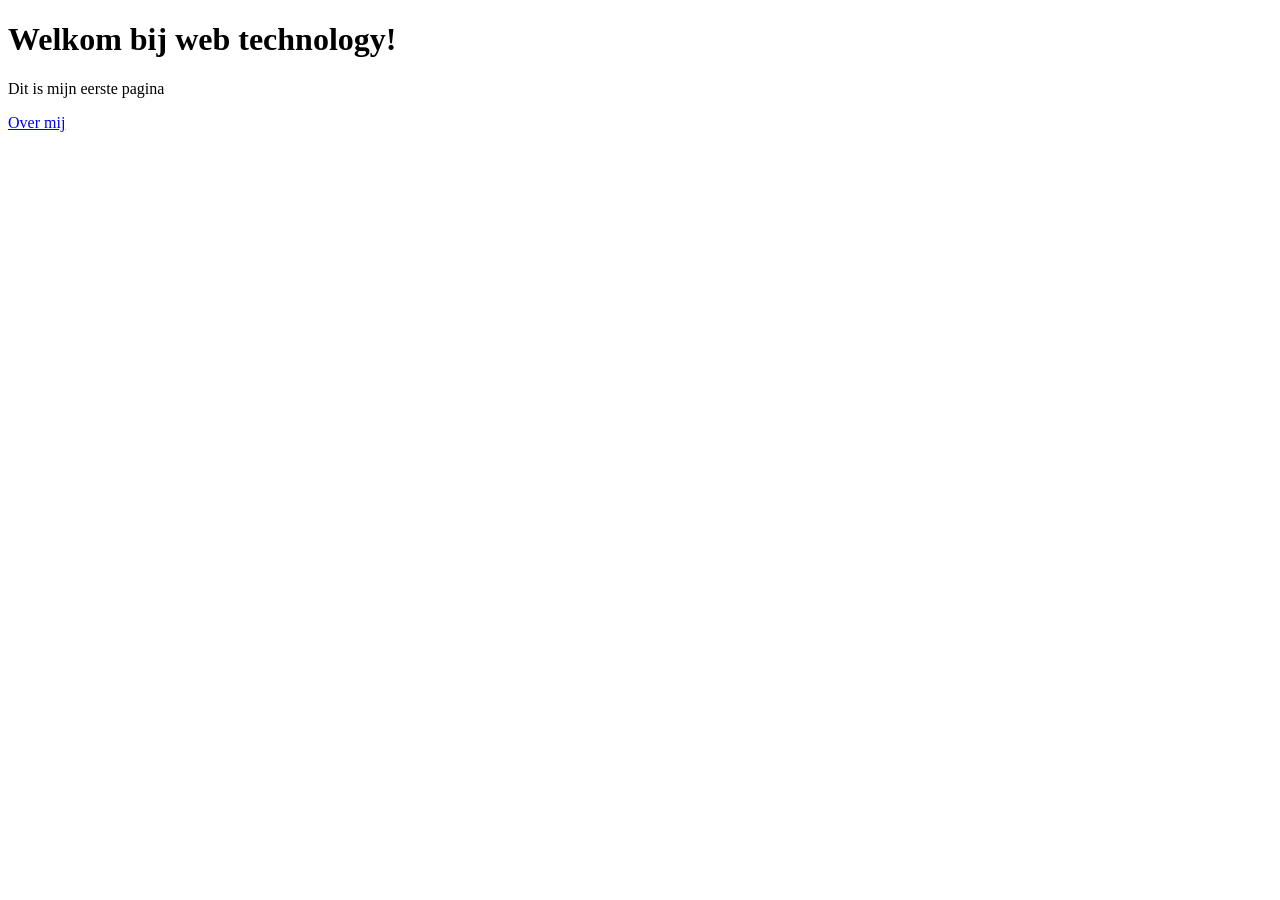
<file: webtech/labo_01/index.html>
<!DOCTYPE html>
<html lang="en">
<head>
    <meta charset="UTF-8">
    <meta name="viewport" content="width=device-width, initial-scale=1.0">
    <title>Mijn eerste pagina</title>
</head>
<body>
    <header></header>
   <h1>Welkom bij web technology!</h1> 
   <p>Dit is mijn eerste pagina</p>
   <a href="over-mij.html">Over mij</a>  
   <footer></footer>
</body>
</html>
</file>
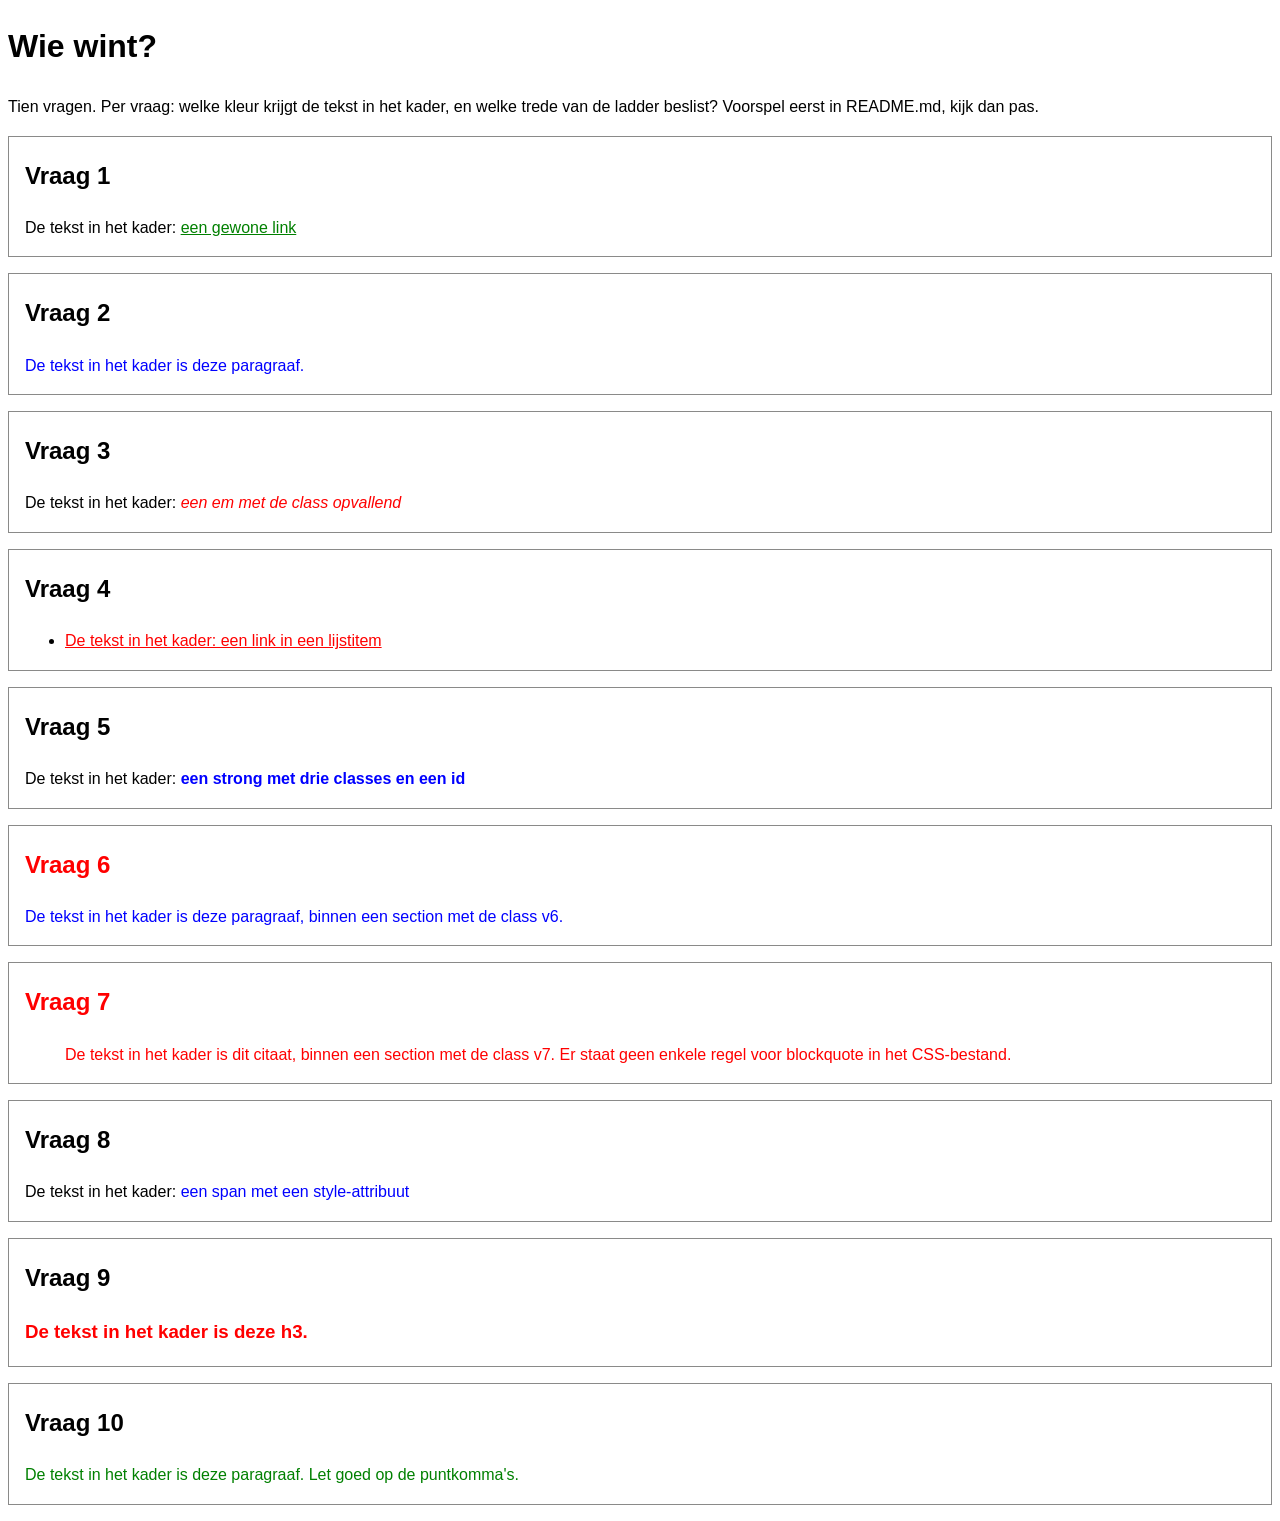
<file: webtech/labo-02/cascade/index.html>
<!-- index.html - oefening 3: voorspel, dan kijk. Wijzig dit bestand niet. -->
<!doctype html>
<html lang="nl">
  <head>
    <meta charset="utf-8">
    <meta name="viewport" content="width=device-width, initial-scale=1">
    <title>Wie wint? Tien vragen over de cascade</title>
    <link rel="stylesheet" href="css/stijl.css">
  </head>
  <body>
    <h1>Wie wint?</h1>
    <p>Tien vragen. Per vraag: welke kleur krijgt de tekst in het kader, en welke trede van de ladder beslist? Voorspel eerst in README.md, kijk dan pas.</p>

    <section class="vraag v1">
      <h2>Vraag 1</h2>
      <p>De tekst in het kader: <a href="#">een gewone link</a></p>
    </section>

    <section class="vraag v2">
      <h2>Vraag 2</h2>
      <p class="v2-tekst">De tekst in het kader is deze paragraaf.</p>
    </section>

    <section class="vraag v3">
      <h2>Vraag 3</h2>
      <p>De tekst in het kader: <em class="opvallend">een em met de class opvallend</em></p>
    </section>

    <section class="vraag v4">
      <h2>Vraag 4</h2>
      <ul>
        <li><a href="#">De tekst in het kader: een link in een lijstitem</a></li>
      </ul>
    </section>

    <section class="vraag v5">
      <h2>Vraag 5</h2>
      <p>De tekst in het kader: <strong class="een twee drie" id="v5-tekst">een strong met drie classes en een id</strong></p>
    </section>

    <section class="vraag v6">
      <h2>Vraag 6</h2>
      <p class="v6-tekst">De tekst in het kader is deze paragraaf, binnen een section met de class v6.</p>
    </section>

    <section class="vraag v7">
      <h2>Vraag 7</h2>
      <blockquote>De tekst in het kader is dit citaat, binnen een section met de class v7. Er staat geen enkele regel voor blockquote in het CSS-bestand.</blockquote>
    </section>

    <section class="vraag v8">
      <h2>Vraag 8</h2>
      <p>De tekst in het kader: <span class="v8-tekst" style="color: blue">een span met een style-attribuut</span></p>
    </section>

    <section class="vraag v9">
      <h2>Vraag 9</h2>
      <h3 class="v9-tekst">De tekst in het kader is deze h3.</h3>
    </section>

    <section class="vraag v10">
      <h2>Vraag 10</h2>
      <p class="v10-tekst">De tekst in het kader is deze paragraaf. Let goed op de puntkomma's.</p>
    </section>
  </body>
</html>
</file>
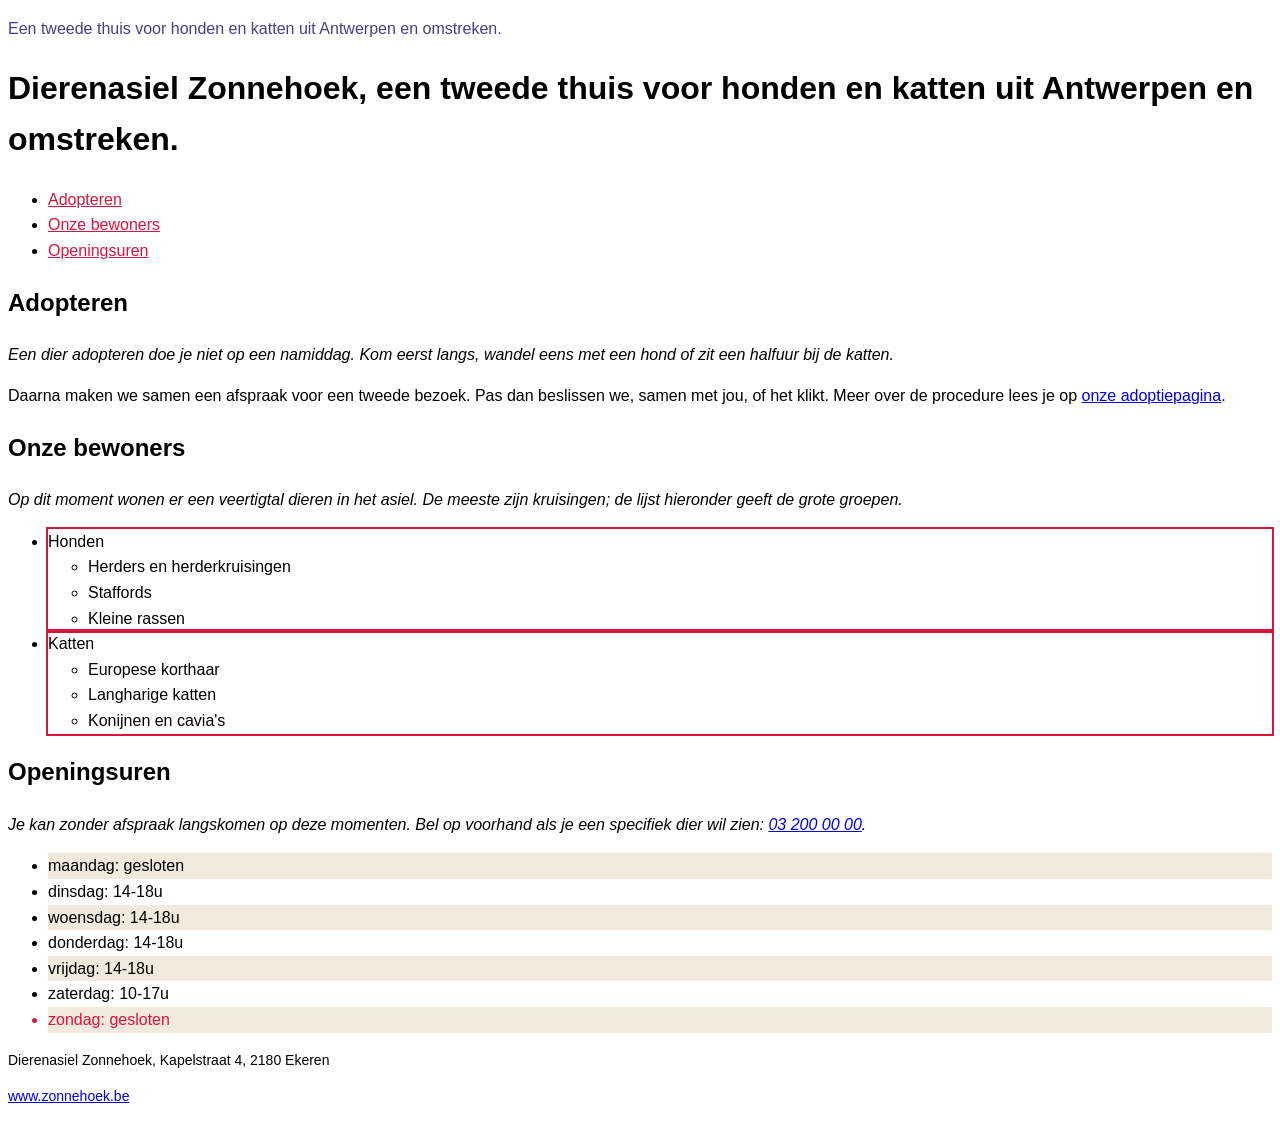
<file: webtech/labo-02/selectors/index.html>
<!-- index.html - oefening 2: selectors. Wijzig dit bestand niet; alles wat je nodig hebt, staat erin. -->
<!doctype html>
<html lang="nl">
  <head>
    <meta charset="utf-8">
    <meta name="viewport" content="width=device-width, initial-scale=1">
    <title>Dierenasiel Zonnehoek</title>
    <p class="slogan">Een tweede thuis voor honden en katten uit Antwerpen en omstreken.</p>
    <link rel="stylesheet" href="css/stijl.css">
  </head>
  <body>
    <header>
      <h1 style>Dierenasiel Zonnehoek, een tweede thuis voor honden en katten uit Antwerpen en omstreken.</h1>
     
      <nav>
        <ul>
          <li><a href="#adopteren">Adopteren</a></li>
          <li><a href="#rassen">Onze bewoners</a></li>
          <li><a href="#uren">Openingsuren</a></li>
        </ul>
      </nav>
    </header>

    <main>
      <article>
        <h2>Adopteren</h2>
        <p> Een dier adopteren doe je niet op een namiddag. Kom eerst langs, wandel eens met een hond of zit een halfuur bij de katten.</p>
        <p>Daarna maken we samen een afspraak voor een tweede bezoek. Pas dan beslissen we, samen met jou, of het klikt. Meer over de procedure lees je op <a href="https://www.zonnehoek.be/adoptie">onze adoptiepagina</a>.</p>

        <h2>Onze bewoners</h2>
        <p> Op dit moment wonen er een veertigtal dieren in het asiel. De meeste zijn kruisingen; de lijst hieronder geeft de grote groepen.</p>
        <ul class="rassen">
          <li>Honden
            <ul>
              <li> Herders en herderkruisingen</li>
              <li> Staffords</li>
              <li>Kleine rassen</li>
            </ul>
          </li>
          <li>Katten
            <ul>
              <li>Europese korthaar</li>
              <li>Langharige katten</li>
              <li>Konijnen en cavia's</li>
            </ul>
          </li>
          
        </ul>

        <h2 id="uren">Openingsuren</h2>
        <p>Je kan zonder afspraak langskomen op deze momenten. Bel op voorhand als je een specifiek dier wil zien: <a href="tel:+3232000000">03 200 00 00</a>.</p>
        <ul class="uren">
          <li>maandag: gesloten</li>
          <li>dinsdag: 14-18u</li>
          <li>woensdag: 14-18u</li>
          <li>donderdag: 14-18u</li>
          <li>vrijdag: 14-18u</li>
          <li>zaterdag: 10-17u</li>
          <li>zondag: gesloten</li>
        </ul>
      </article>
    </main>

    <footer>
      <p>Dierenasiel Zonnehoek, Kapelstraat 4, 2180 Ekeren</p>
      <p><a href="https://www.zonnehoek.be">www.zonnehoek.be</a></p>
    </footer>
  </body>
</html>
</file>
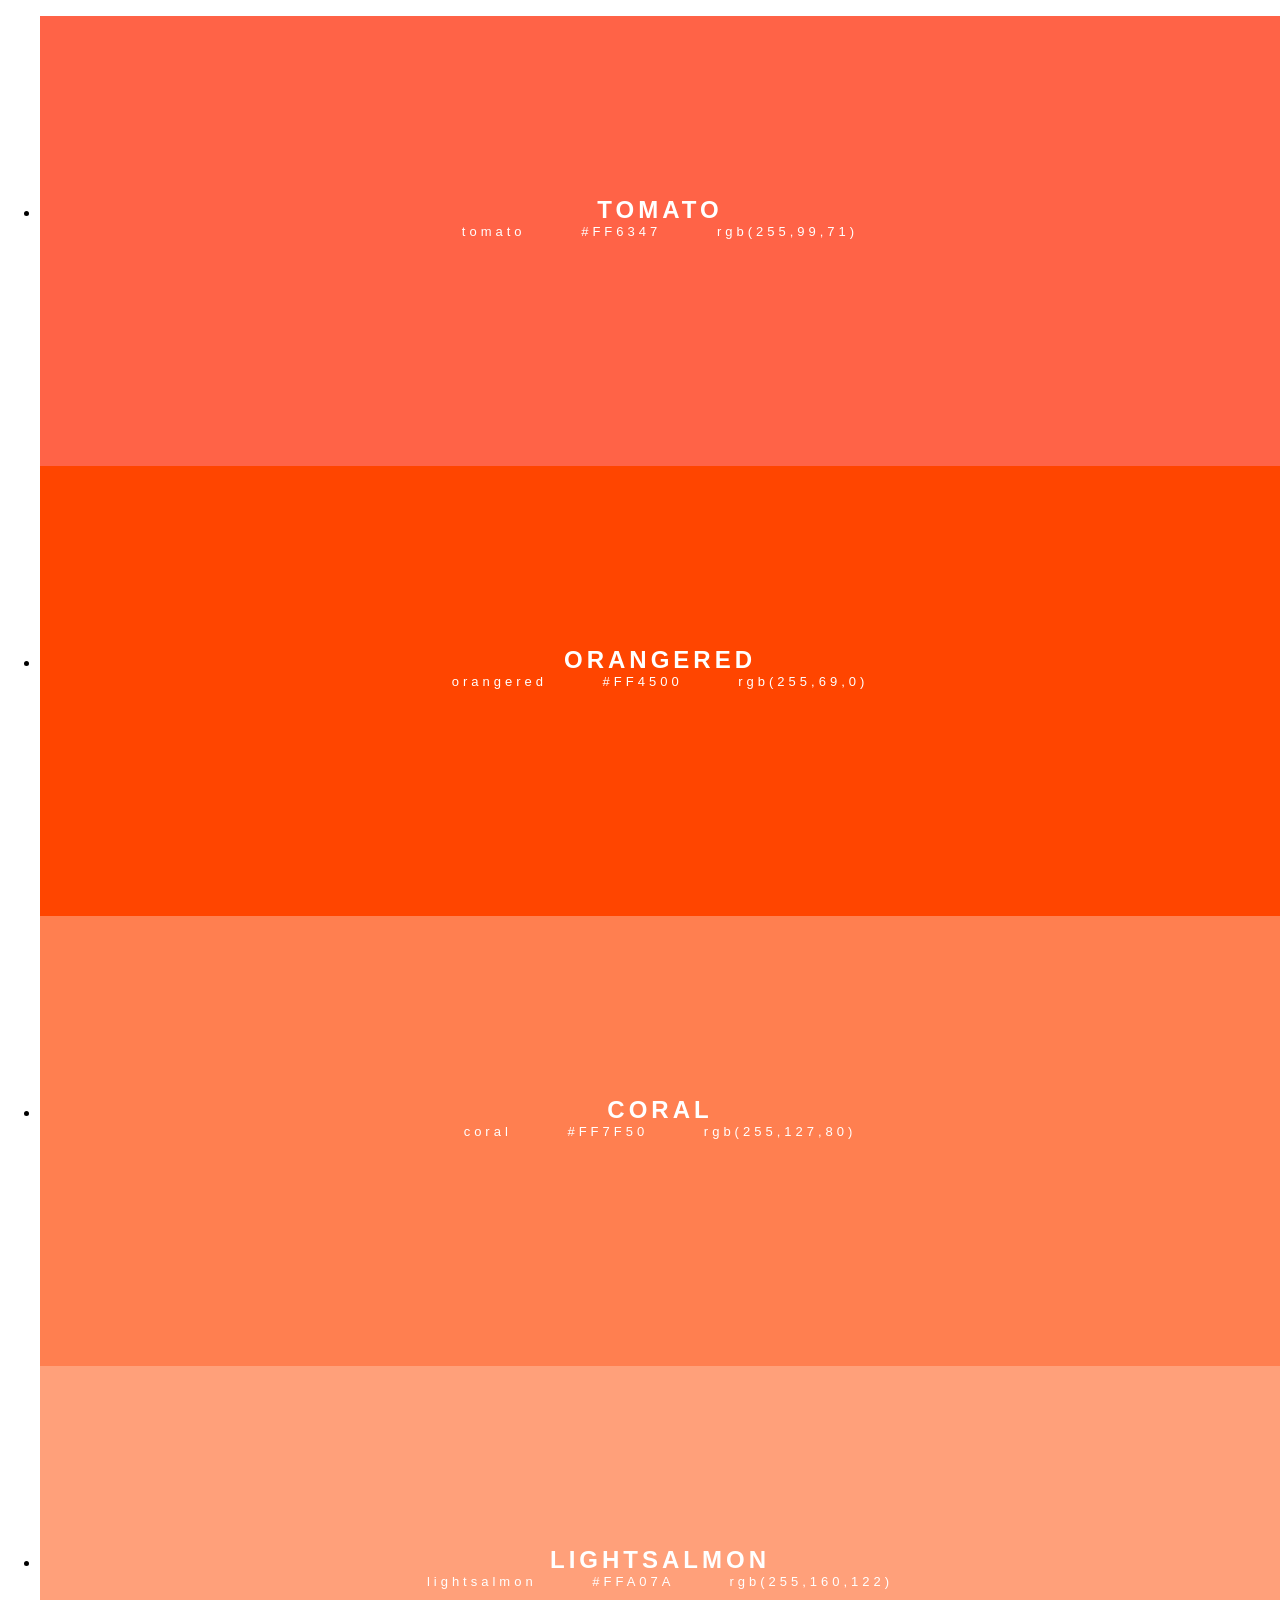
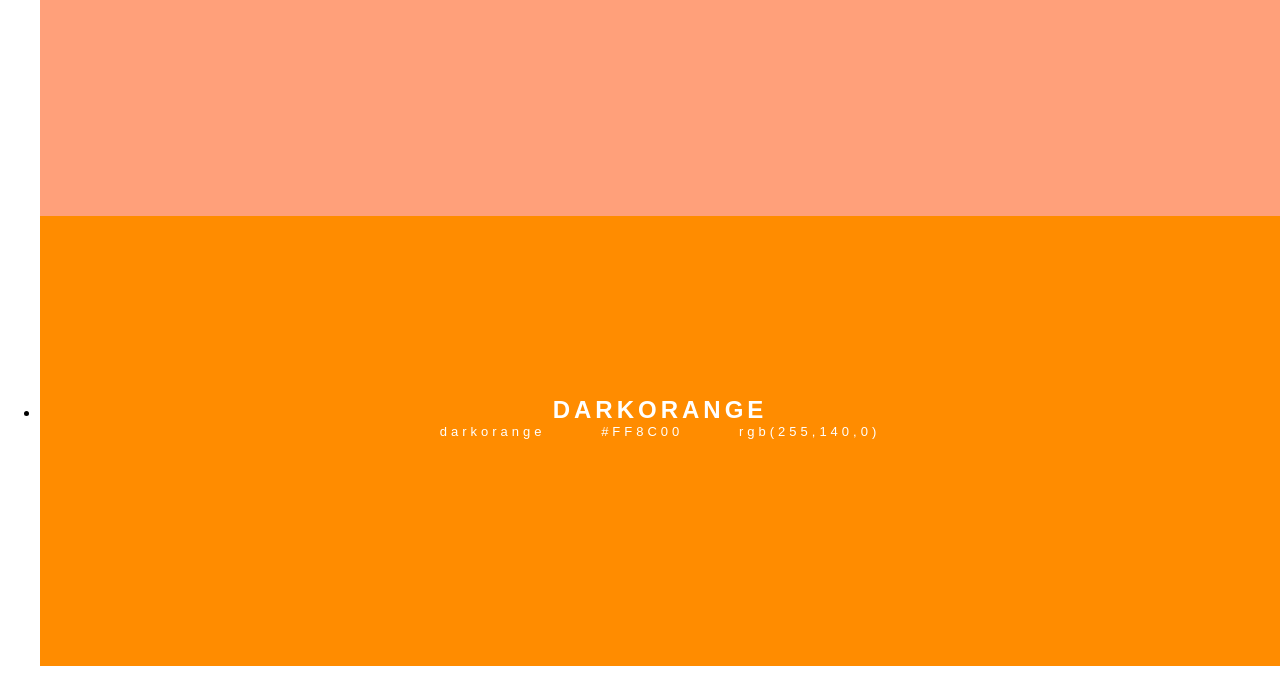
<file: webtech/labo-03-starter/labo-03/kleuren/index.html>
<!doctype html>
<html lang="en">
<head>
  <meta charset="utf-8">
  <meta name="viewport" content="width=device-width, initial-scale=1">
  <title>Labo 3 - Kleurenstalen</title>
  <link rel="stylesheet" href="css/reset.css">
  <link rel="stylesheet" href="css/stijl.css">
</head>
<body>
  <!-- Do not change this file. Write your CSS in css/stijl.css. -->
  <ul>
    <li class="tomato">
      <h2>TOMATO</h2>
      <p class="codes"><span>tomato</span> <span>#FF6347</span> <span>rgb(255,99,71)</span></p>
    </li>
    <li class="orangered">
      <h2>ORANGERED</h2>
      <p class="codes"><span>orangered</span> <span>#FF4500</span> <span>rgb(255,69,0)</span></p>
    </li>
    <li class="coral">
      <h2>CORAL</h2>
      <p class="codes"><span>coral</span> <span>#FF7F50</span> <span>rgb(255,127,80)</span></p>
    </li>
    <li class="lightsalmon">
      <h2>LIGHTSALMON</h2>
      <p class="codes"><span>lightsalmon</span> <span>#FFA07A</span> <span>rgb(255,160,122)</span></p>
    </li>
    <li class="darkorange">
      <h2>DARKORANGE</h2>
      <p class="codes"><span>darkorange</span> <span>#FF8C00</span> <span>rgb(255,140,0)</span></p>
    </li>
  </ul>
</body>
</html>
</file>
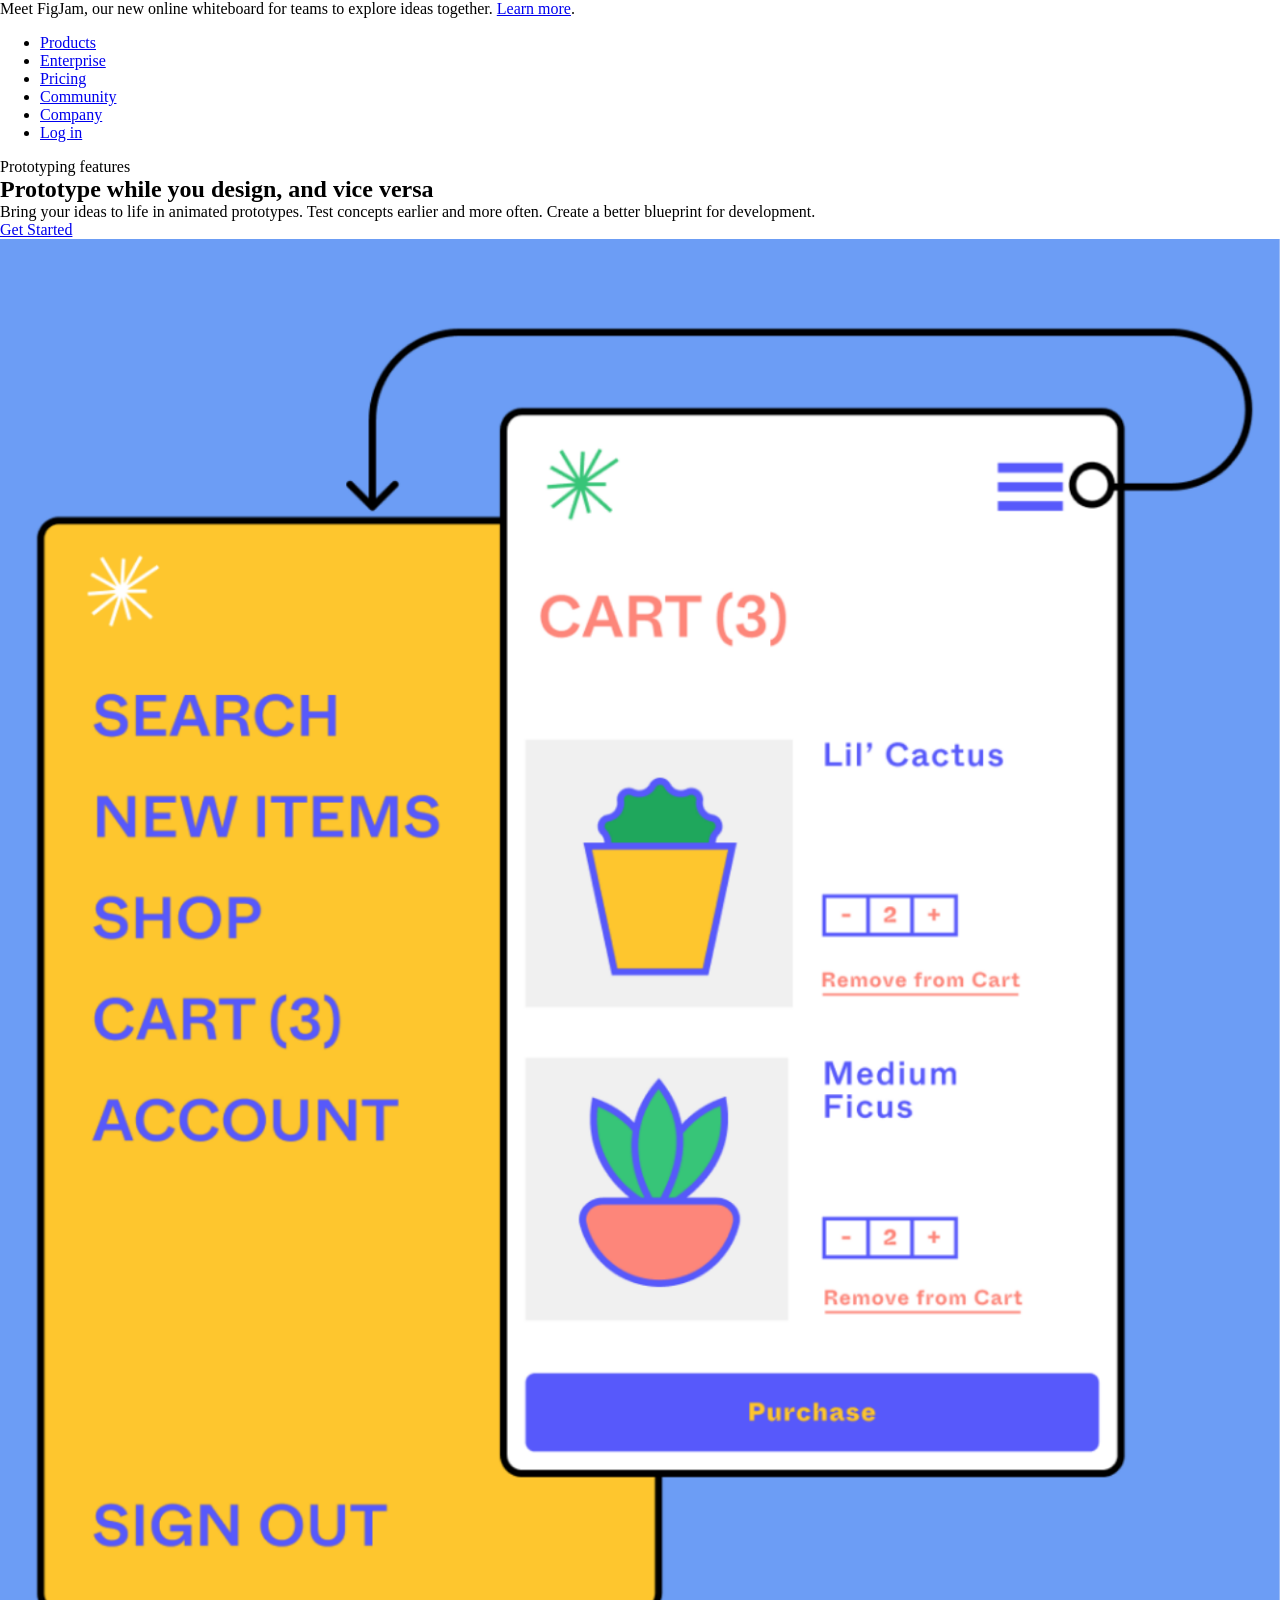
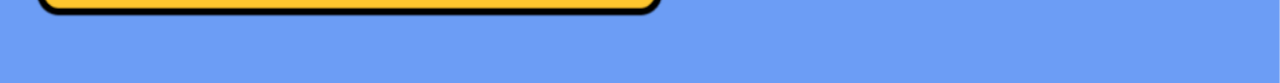
<file: webtech/labo-03-starter/labo-03/landing/index.html>
<!doctype html>
<html lang="en">
<head>
  <meta charset="utf-8">
  <meta name="viewport" content="width=device-width, initial-scale=1">
  <title>Labo 3 - Landingspagina</title>
  <link rel="stylesheet" href="css/reset.css">
  <link rel="stylesheet" href="css/stijl.css">
</head>
<body>
  <!-- Do not change this file. Write your CSS in css/stijl.css.
       Not visible in the screenshot: on :hover and :focus the links in the
       banner and in the navigation get an underline, and the button turns
       dark grey (#333333) instead of black. -->
  <div class="banner">
    <p>Meet FigJam, our new online whiteboard for teams to explore ideas together. <a href="#">Learn more</a>.</p>
  </div>
  <header>
    <nav>
      <ul>
        <li><a href="#">Products</a></li>
        <li><a href="#">Enterprise</a></li>
        <li><a href="#">Pricing</a></li>
        <li><a href="#">Community</a></li>
        <li><a href="#">Company</a></li>
        <li><a href="#">Log in</a></li>
      </ul>
    </nav>
  </header>
  <main>
    <article>
      <p class="bovenkop">Prototyping features</p>
      <h1>Prototype while you design, and vice versa</h1>
      <p>Bring your ideas to life in animated prototypes. Test concepts earlier and more often. Create a better blueprint for development.</p>
      <a href="#" class="knop">Get Started</a>
    </article><!-- no whitespace between these two tags: see syllabus 3.7 --><div class="afbeelding">
      <img src="afbeeldingen/prototype.png" alt="Prototype of a plant shop: a yellow menu panel next to a white cart screen">
    </div>
  </main>
</body>
</html>
</file>
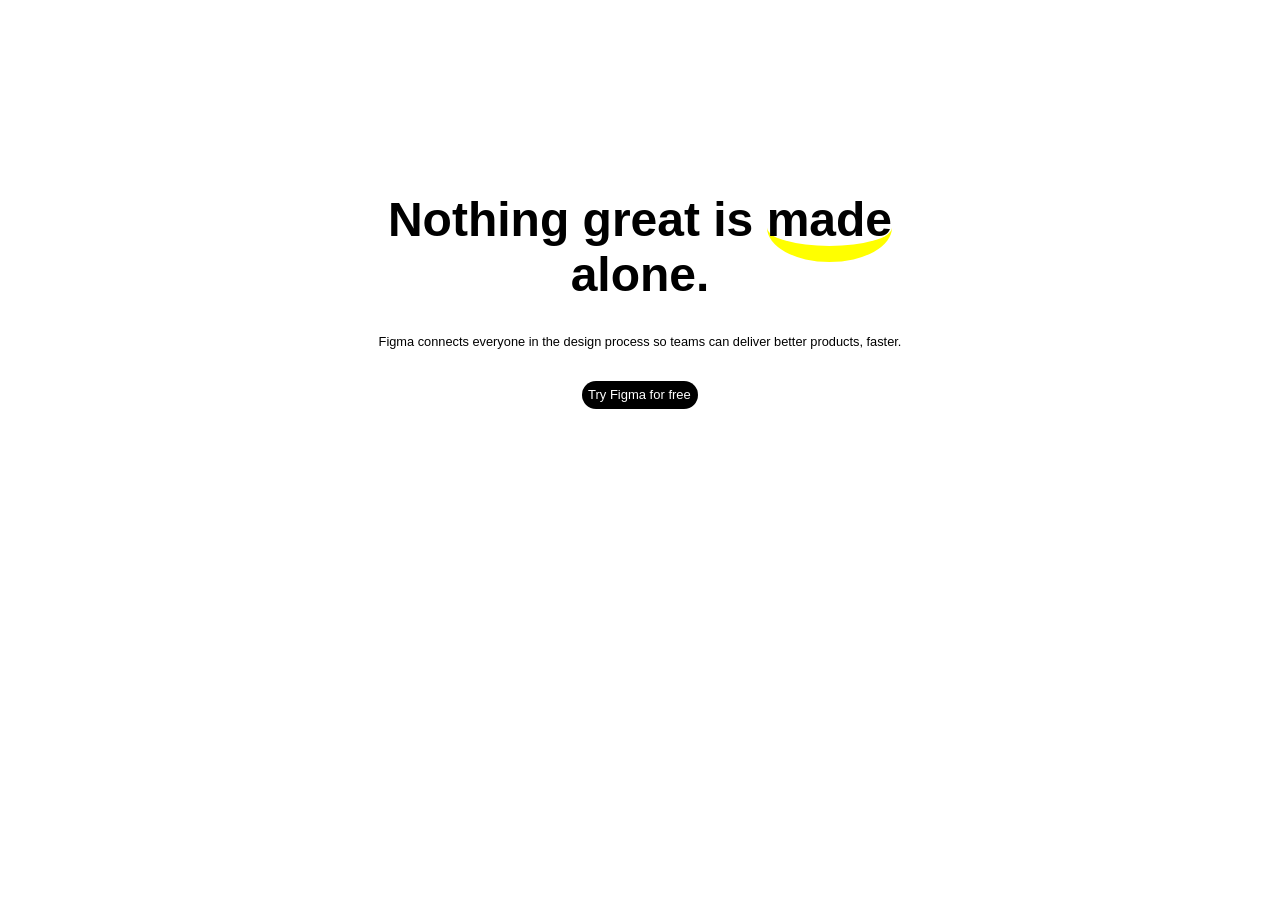
<file: webtech/labo-03-starter/labo-03/slogan/index.html>
<!doctype html>
<html lang="en">
<head>
  <meta charset="utf-8">
  <meta name="viewport" content="width=device-width, initial-scale=1">
  <title>Labo 3 - Slogan</title>
  <link rel="stylesheet" href="css/reset.css">
  <link rel="stylesheet" href="css/stijl.css">
</head>
<body>
  <!-- Do not change this file. Write your CSS in css/stijl.css.
       Not visible in the screenshot: on :hover and :focus the button turns
       dark grey (#333333) instead of black. -->
  <h2>Nothing great is <span>made</span> alone.</h2>
  <p>Figma connects everyone in the design process so teams can deliver better products, faster.</p>
  <a href="https://www.figma.com">Try Figma for free</a>
</body>
</html>
</file>
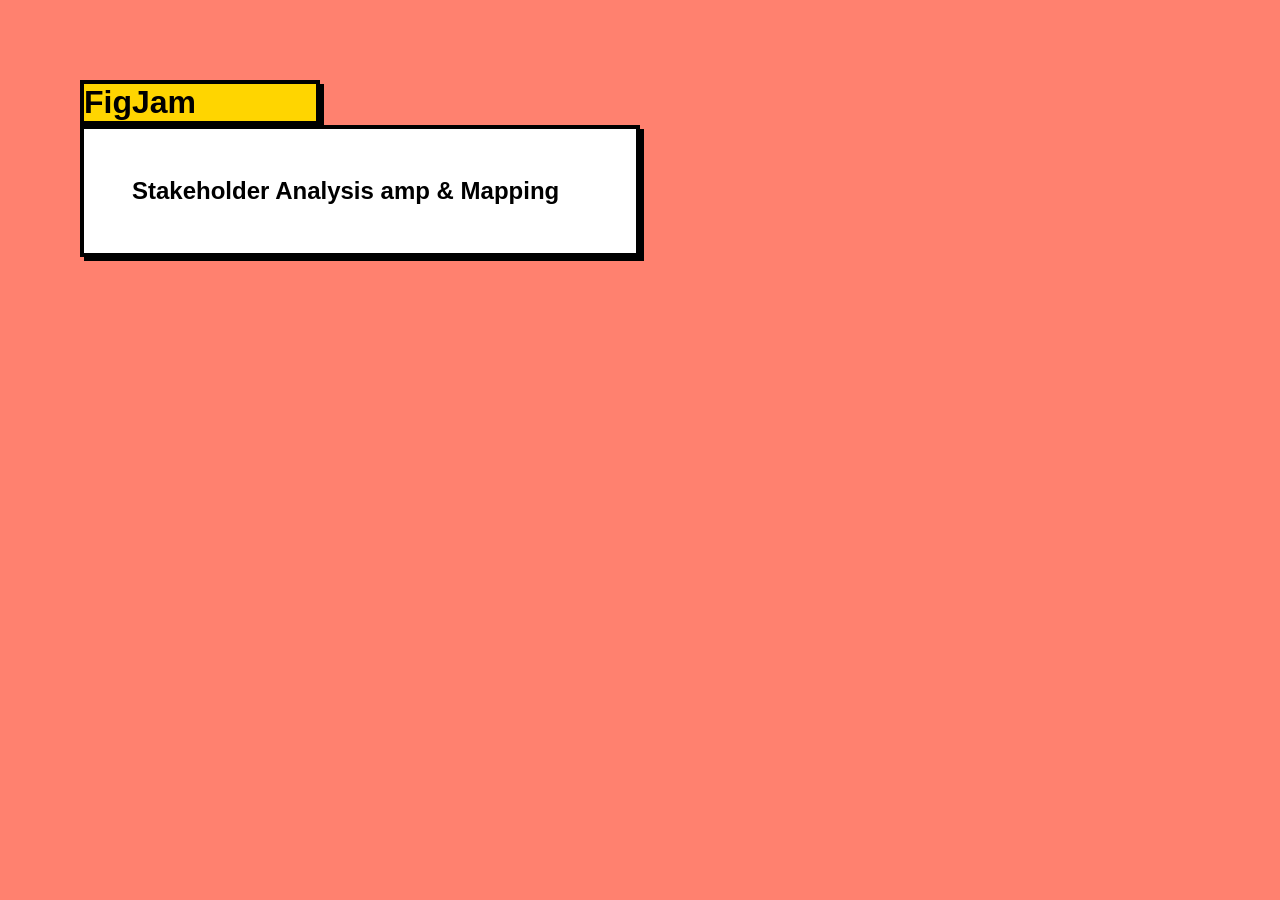
<file: webtech/labo-03-starter/labo-03/tabblad/index.html>
<!doctype html>
<html lang="en">
<head>
  <meta charset="utf-8">
  <meta name="viewport" content="width=device-width, initial-scale=1">
  <title>Labo 3 - Tabblad</title>
  <link rel="stylesheet" href="css/reset.css">
  <link rel="stylesheet" href="css/stijl.css">
</head>
<body>
  <!-- Do not change this file. Write your CSS in css/stijl.css. -->
  <h1>FigJam</h1>
  <h2>Stakeholder Analysis amp & Mapping</h2>
</body>
</html>
</file>
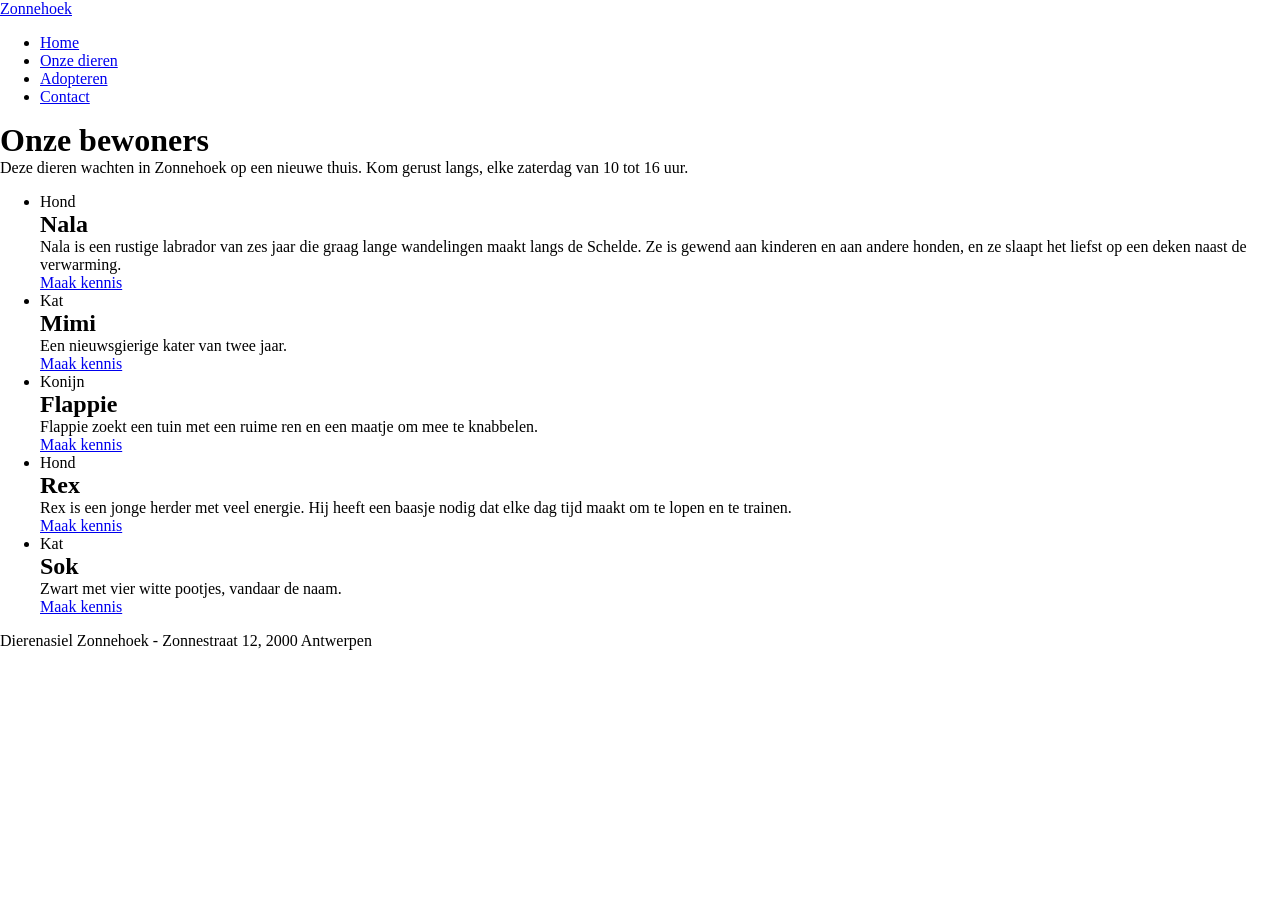
<file: webtech/labo-04-starter/labo-04/dierenasiel/index.html>
<!doctype html>
<html lang="nl">
<head>
  <meta charset="utf-8">
  <meta name="viewport" content="width=device-width, initial-scale=1">
  <title>Labo 4 - Dierenasiel Zonnehoek</title>
  <link rel="stylesheet" href="css/reset.css">
  <link rel="stylesheet" href="css/stijl.css">
</head>
<body>
  <!-- Do not change this file. Write your CSS in css/stijl.css.
       Not visible in the screenshot: on :hover and :focus the links in the
       navigation get an underline, and a button turns dark (#2b2b2b). -->
  <header>
    <a class="logo" href="index.html">Zonnehoek</a>
    <nav>
      <ul>
        <li><a href="index.html">Home</a></li>
        <li><a href="dieren.html" class="actief">Onze dieren</a></li>
        <li><a href="adopteren.html">Adopteren</a></li>
        <li><a href="contact.html">Contact</a></li>
      </ul>
    </nav>
  </header>
  <main>
    <h1>Onze bewoners</h1>
    <p class="intro">Deze dieren wachten in Zonnehoek op een nieuwe thuis. Kom gerust langs, elke zaterdag van 10 tot 16 uur.</p>
    <ul class="kaarten">
      <li class="kaart uitgelicht">
        <p class="soort">Hond</p>
        <h2>Nala</h2>
        <p class="beschrijving">Nala is een rustige labrador van zes jaar die graag lange wandelingen maakt langs de Schelde. Ze is gewend aan kinderen en aan andere honden, en ze slaapt het liefst op een deken naast de verwarming.</p>
        <a class="knop" href="#">Maak kennis</a>
      </li>
      <li class="kaart">
        <p class="soort">Kat</p>
        <h2>Mimi</h2>
        <p class="beschrijving">Een nieuwsgierige kater van twee jaar.</p>
        <a class="knop" href="#">Maak kennis</a>
      </li>
      <li class="kaart">
        <p class="soort">Konijn</p>
        <h2>Flappie</h2>
        <p class="beschrijving">Flappie zoekt een tuin met een ruime ren en een maatje om mee te knabbelen.</p>
        <a class="knop" href="#">Maak kennis</a>
      </li>
      <li class="kaart">
        <p class="soort">Hond</p>
        <h2>Rex</h2>
        <p class="beschrijving">Rex is een jonge herder met veel energie. Hij heeft een baasje nodig dat elke dag tijd maakt om te lopen en te trainen.</p>
        <a class="knop" href="#">Maak kennis</a>
      </li>
      <li class="kaart">
        <p class="soort">Kat</p>
        <h2>Sok</h2>
        <p class="beschrijving">Zwart met vier witte pootjes, vandaar de naam.</p>
        <a class="knop" href="#">Maak kennis</a>
      </li>
    </ul>
  </main>
  <footer>
    <p>Dierenasiel Zonnehoek - Zonnestraat 12, 2000 Antwerpen</p>
  </footer>
</body>
</html>
</file>
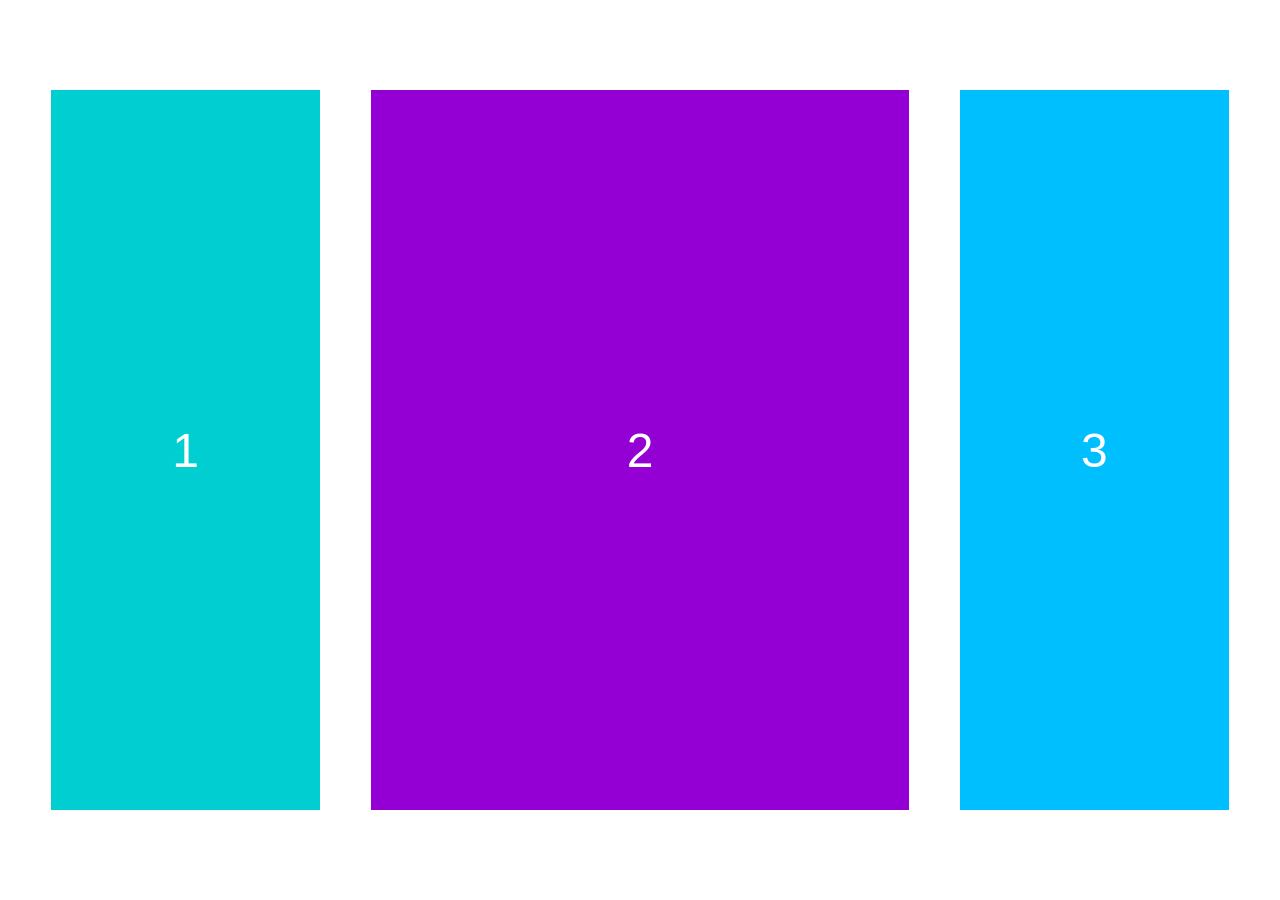
<file: webtech/labo-04-starter/labo-04/kolommen/index.html>
<!doctype html>
<html lang="nl">
<head>
  <meta charset="utf-8">
  <meta name="viewport" content="width=device-width, initial-scale=1">
  <title>Labo 4 - Drie kolommen</title>
  <link rel="stylesheet" href="css/reset.css">
  <link rel="stylesheet" href="css/stijl.css">
</head>
<body>
  <!-- Do not change this file. Write your CSS in css/stijl.css. -->
  <main>
    <div>1</div>
    <div>2</div>
    <div>3</div>
  </main>
</body>
</html>
</file>
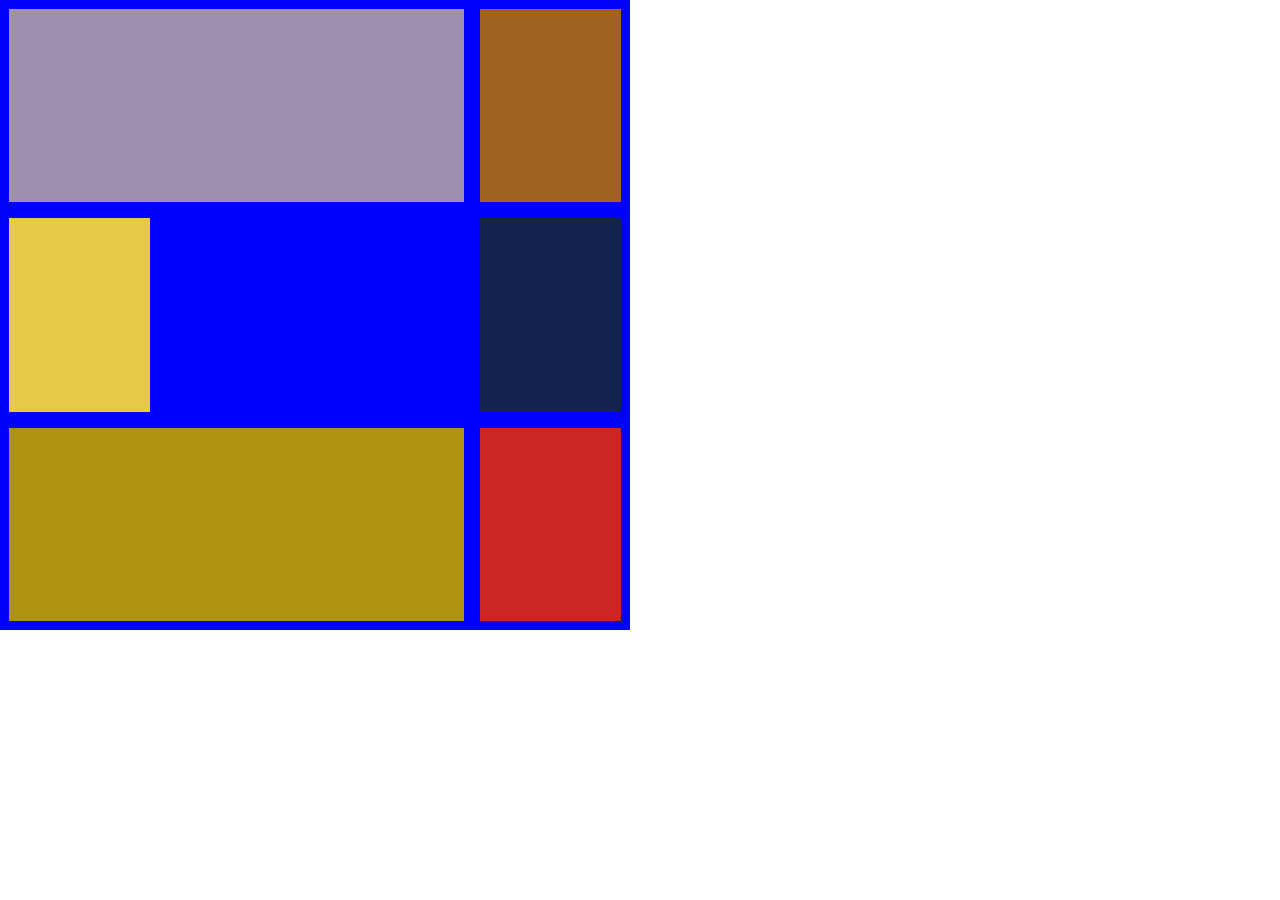
<file: webtech/labo-04-starter/labo-04/mondriaan/index.html>
<!doctype html>
<html lang="nl">
<head>
  <meta charset="utf-8">
  <meta name="viewport" content="width=device-width, initial-scale=1">
  <title>Labo 4 - Mondriaan</title>
  <link rel="stylesheet" href="css/reset.css">
  <link rel="stylesheet" href="css/stijl.css">
</head>
<body>
  <!-- Do not change this file. Write your CSS in css/stijl.css. -->
  <main class="schilderij">
    <div class="lila"></div>
    <div class="bruin"></div>
    <div class="geel"></div>
    <div class="marine"></div>
    <div class="olijf"></div>
    <div class="rood"></div>
  </main>
</body>
</html>
</file>
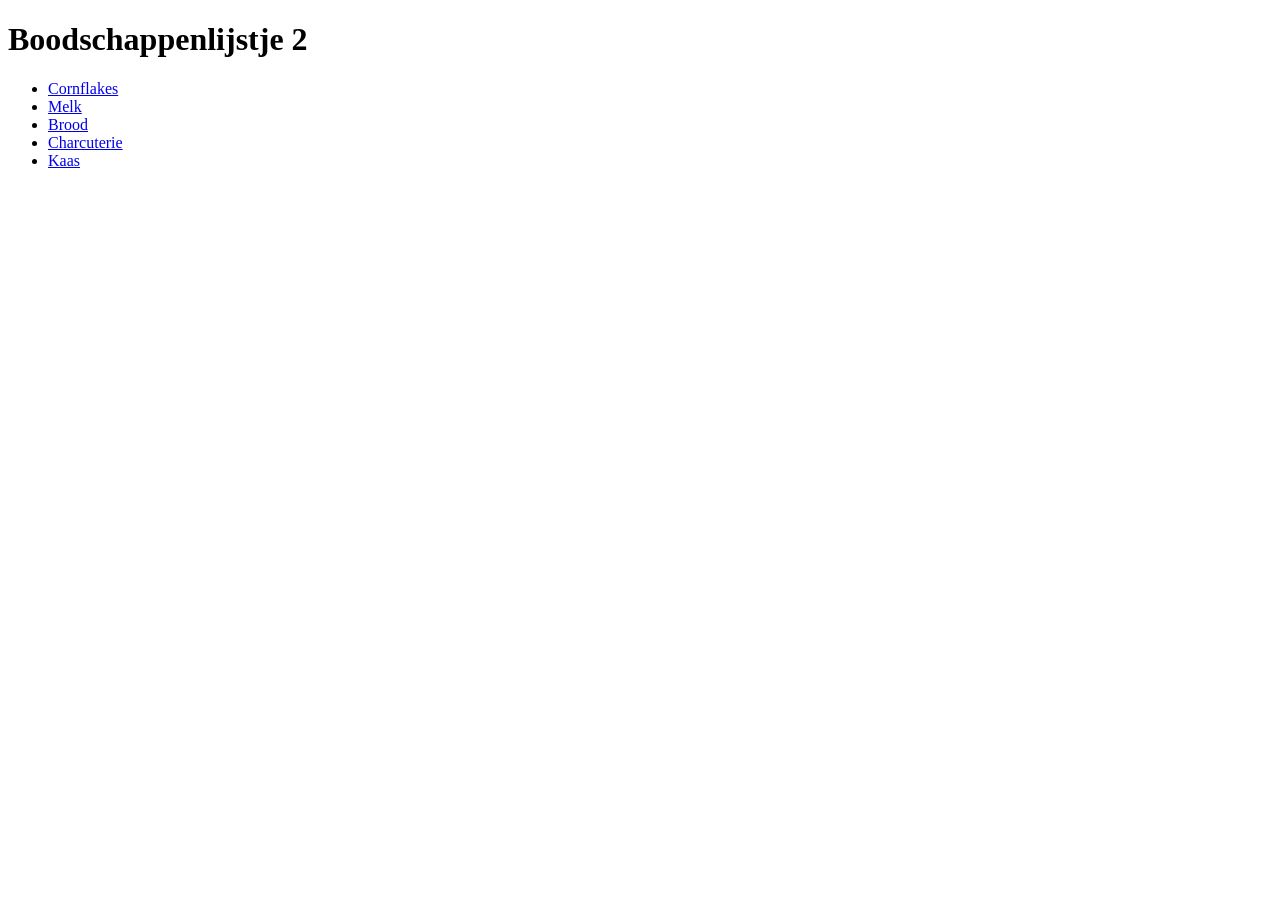
<file: webtech/labo_01/boodschapenlijst.html>
<!DOCTYPE html>
<html lang="en">
<head>
    <meta charset="UTF-8">
    <meta name="viewport" content="width=device-width, initial-scale=1.0">
    <title>Boodscappenlijst</title>
</head>
<body>
    <h1>Boodschappenlijstje 2</h1>
    <ul>
        <li><a href="https://www.ah.be/producten/product/wi516888/kellogg-s-tresor-melk-choco" target="_blank">Cornflakes</a></li>
        <li><a href="https://www.ah.be/producten/product/wi33693/ah-halfvolle-melk" target="_blank">Melk</a></li>
        <li><a href="https://www.ah.be/producten/product/wi596719/ah-extra-lang-lekker-waldkorn-volkoren-heel" target="_blank">Brood</a></li>
        <li><a href="https://www.ah.be/producten/product/wi562279/ah-excellent-spianata-romana" target="_blank">Charcuterie</a></li>
        <li><a href="https://www.ah.be/producten/product/wi478225/beemster-jong-48-plakken-voordeelverpakking" target="_blank">Kaas</a></li>
    </ul>
</body>
</html>
</file>
<file: webtech/labo-02/cascade/css/stijl.css>
/* stijl.css - oefening 3: voorspel, dan kijk. Wijzig dit bestand niet. */

/* Opmaak van de pagina zelf; doet niet mee in de vragen. */
body {
  font-family: Verdana, sans-serif;
  line-height: 1.6;
}

.vraag {
  border: 1px solid #8a8a89;
  padding: 0 1rem;
  margin-bottom: 1rem;
}

/* ---- vraag 1 ---- */
a {
  color: green;
}

/* ---- vraag 2 ---- */
.v2-tekst {
  color: red;
}

.v2-tekst {
  color: blue;
}

/* ---- vraag 3 ---- */
.opvallend {
  color: red;
}

em {
  color: blue;
}

/* ---- vraag 4 ---- */
.v4 > a {
  color: green;
}

.v4 a {
  color: red;
}

/* ---- vraag 5 ---- */
.een.twee.drie {
  color: red;
}

#v5-tekst {
  color: blue;
}

/* ---- vraag 6 ---- */
.v6 {
  color: red;
}

.v6-tekst {
  color: blue;
}

/* ---- vraag 7 ---- */
.v7 {
  color: red;
}

/* ---- vraag 8 ---- */
.v8-tekst {
  color: red;
}

/* ---- vraag 9 ---- */
h3 {
  color: red !important;
}

.v9-tekst {
  color: blue;
}

/* ---- vraag 10 ---- */
.v10-tekst {
  color: green;
  font-size: 1.5rem
  color: blue;
}
</file>
<file: webtech/labo-02/selectors/css/stijl.css>
/* stijl.css - oefening 2: selectors schrijven en lezen */

/* Schrijf onder elke opdracht de regel met de selector die precies die
   elementen raakt. Gebruik de declaratie die erbij staat, zodat je in de
   browser meteen ziet wat je raakte. Voeg niets toe aan index.html. */

body {
  font-family: Verdana, sans-serif;
  line-height: 1.6;
}

/* 1. alle links in de navigatie -> color: crimson; */
nav a{color: crimson;}


/* 2. alleen de paragrafen in de footer -> font-size: 0.875rem; */
footer p{font-size: 0.875rem;}

/* 3. alleen de lijstitems van het BUITENSTE niveau in de lijst met de class
      rassen (dus niet de items van de binnenlijsten) -> outline: 2px solid crimson;
      (outline tekent een kader rond precies het element dat je raakte; de
      property zelf komt in hoofdstuk 3) */
.rassen > li{outline: 2px solid crimson;}

/* 4. de paragraaf die onmiddellijk na elke h2 komt -> font-style: italic; */
h2 + p{font-style: italic;}

/* 5. elk oneven item in de lijst met openingsuren -> background-color: #f1e9dc; */
.uren li:nth-child(odd){background-color: #f1e9dc;}

/* 6. het laatste item in de lijst met openingsuren -> color: crimson; */
.uren li:last-child{color: crimson;}

/* 7. de slogan en de intro tegelijk, in één regel -> color: darkslateblue; */
.slogan ,intro{color: darkslateblue;}

/* 8. elke link in main wanneer de muis erover gaat OF wanneer ze focus heeft
      -> background-color: yellow; */
main a:hover, main a:focus {background-color: yellow;}


/* ---- Lezen: welke elementen raken deze vijf selectors? Schrijf het antwoord
   in één zin per selector in README.md. Verander hier niets. ---- */

/* a. header nav ul li a */
/* b. article > p */
/* c. .uren li:nth-child(3) */
/* d. h2 ~ p */
/* e. .rassen li:first-child */
</file>
<file: webtech/labo-03-starter/labo-03/kleuren/css/stijl.css>
/* stijl.css - labo 3, kleuren (reset.css is linked before this file) */

/* === tokens === */
:root {

}

/* === your rules === */
.tomato {
    width:100%;
    height:50vh;
    margin: 0 auto;
    background-color: tomato;
}
.orangered {
    width:100%;
    height:50vh;
    margin: 0 auto;
    background-color: orangered;
}
.coral {
    width:100%;
    height:50vh;
    margin: 0 auto;
    background-color: coral;

}
.lightsalmon {
    width:100%;
    height:50vh;
    margin: 0 auto;
    background-color: lightsalmon;
}
.darkorange {
    width:100%;
    height:50vh;
    margin: 0 auto;
    background-color: darkorange;
}
h2 {
    text-align: center;
    color:white;
    font-family: Arial, Helvetica, sans-serif;
    letter-spacing:0.25rem;
    padding-top: 20vh;
}
p {
    text-align: center;
    color:white;
    font-family: Arial, Helvetica, sans-serif;
    letter-spacing: 0.25rem;
    word-spacing: 3rem;
    font-size:small
}
</file>
<file: webtech/labo-03-starter/labo-03/landing/css/stijl.css>
/* stijl.css - labo 3, landing (reset.css is linked before this file) */

/* === tokens === */
:root {

}

/* === your rules === */
</file>
<file: webtech/labo-03-starter/labo-03/slogan/css/stijl.css>
/* stijl.css - labo 3, slogan (reset.css is linked before this file) */

/* === tokens === */
:root {

}

/* === your rules === */
body {
    font-family: Arial, Helvetica, sans-serif;
}
h2 {
    text-align: center;
    padding-top: 12rem;
    max-width: 40rem;
    font-size: 3rem;
    margin: 0 auto;
    margin-bottom: 2rem;
}
p {
    text-align: center;
    margin-bottom: 2rem;
    margin: 0 auto;
    max-width: 40rem;
    font-size: 0.8rem;
    margin-bottom: 2rem;
}
a {
background-color: black;
color: white;
border-radius: 50rem;
padding: 0.4rem;
font-size:small;
text-decoration: none;
max-width: 40rem;
display: block;
margin: 0 auto;
width: 7.3rem;
}
span {
    border-bottom: 1rem solid yellow;
    border-radius: 50%;
}
</file>
<file: webtech/labo-03-starter/labo-03/tabblad/css/stijl.css>
/* stijl.css - labo 3, tabblad (reset.css is linked before this file) */

/* === tokens === */
:root {
    background-color: #ff816f;
}

/* === your rules === */
body {
    font-family: Arial, Helvetica, sans-serif;
    padding-left: 5rem;
    padding-top: 5rem;
}
h1 {
    width: 15rem;
    background-color: #ffd500;
    border: solid black 0.25rem;
    box-shadow: 0.25rem 0.25rem 0 black, 0.25rem 0.25rem black;

}

h2 {
    background-color: white;
    width: 35rem;
    padding: 3rem;
    border: solid black 0.25rem;
    box-shadow: 0.25rem 0.25rem 0 black, 0.25rem 0.25rem black;


}
</file>
<file: webtech/labo-04-starter/labo-04/dierenasiel/css/stijl.css>
/* stijl.css - labo 4, dierenasiel (reset.css is linked before this file) */

/* === tokens === */
:root {

}

/* === your rules === */
</file>
<file: webtech/labo-04-starter/labo-04/kolommen/css/stijl.css>
/* stijl.css - labo 4, kolommen (reset.css is linked before this file) */

/* === tokens === */
:root {

}

/* === your rules === */
main {
    display: flex;
    height: 100vh;
    padding: 10vh 4vw;
    gap: 4vw;
}
div {
    flex: 1;
    display: flex;
    justify-content: center;
    align-items: center;
    color: white;
    font-size: 3rem;
    font-family: Arial, Helvetica, sans-serif;
    
    
}
div:nth-child(1) {
    background-color: darkturquoise;
}
div:nth-child(2) {
    background-color: darkviolet;
    flex: 2;
}
div:nth-child(3) {
    background-color: deepskyblue;
}
</file>
<file: webtech/labo-04-starter/labo-04/mondriaan/css/stijl.css>
/* stijl.css - labo 4, mondriaan (reset.css is linked before this file) */

/* === tokens === */
:root {

}

/* === your rules === */
main{
    display: grid;
    grid-template-columns: repeat(4, 1fr);
    height: 70vh;
    width: 70vh;
    padding: 1vh 1vh;
    grid-gap: 1rem;
    background-color: blue;
    border: 24rem;
}
.lila {
    background-color: #a090af;
    grid-column: 1/4;
}
.bruin {
    background-color: #a16122;
}
.geel {
    background-color: #e7c948;
}
.marine {
    background-color: #13234e;
    grid-column: 4/5;
}
.olijf {
    background-color: #ae9310;
    grid-column: 1/4;
}
.rood {
    background-color: #cd2424;
}
</file>
